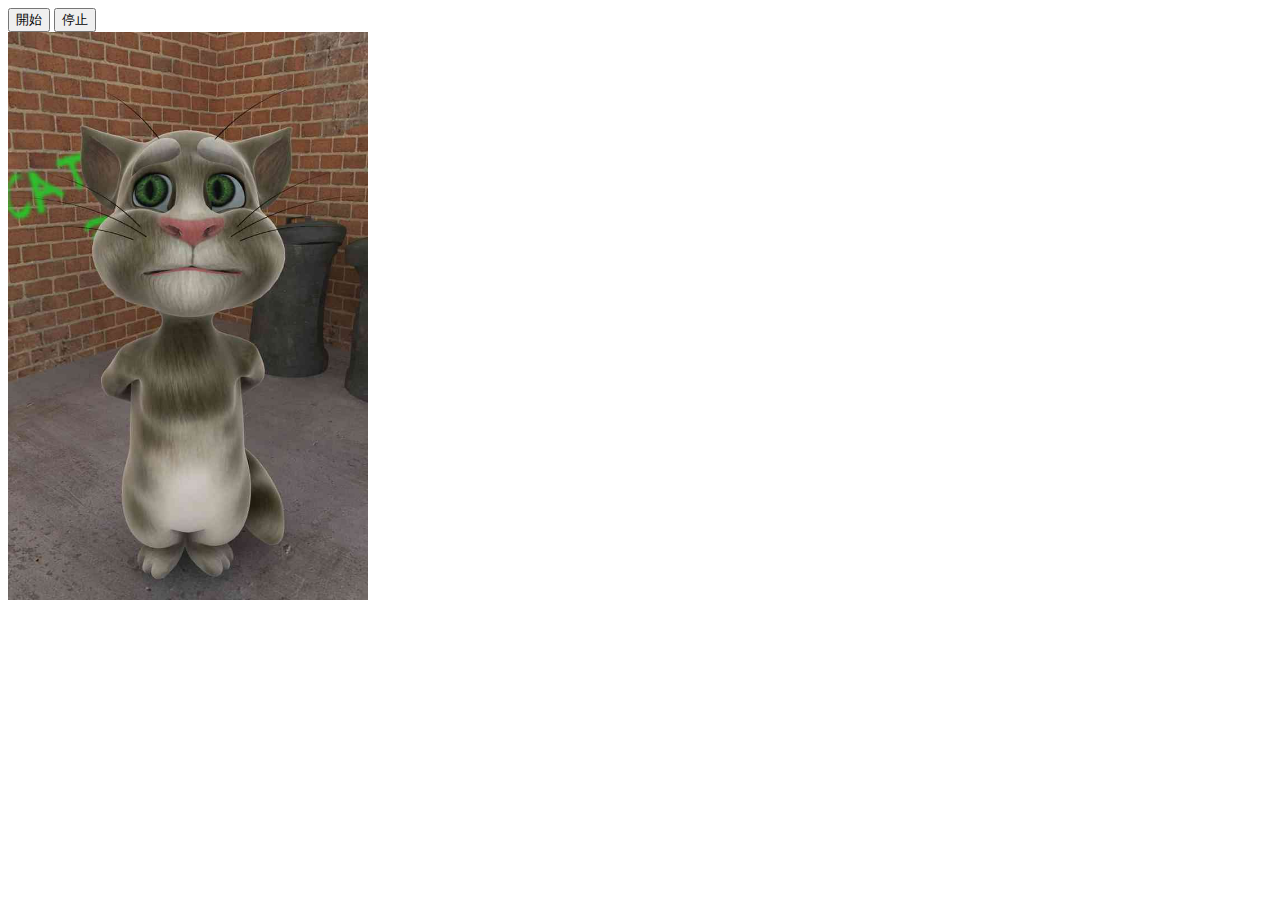
<file: Timer_tom_cat/TomCat.html>
<!DOCTYPE html>
<html>
<head>
    <meta charset="utf-8">
    <title> Tom cat</title>
    <style type="text/CSS">
      img {
            width:360px;
            height:568px;
        }
    
    </style>
    
    <script type="text/javascript" src="getElementFunction.js"></script>
    <script>
        
        $(function(){
            var timer=null;
            var index=0;
            $('bt1').onclick=function(){
                 if(timer==null)
                    {
                     timer=setInterval(changeview,100)
                    }
                   }
            $('bt2').onclick=function(){
                clearInterval(timer);
                timer=null;
               
            }
            function changeview()
             {
                 index++;
                 if(index>25)
                   {
                    index=0;
                   }
                   $('img').src="img2/angry/angry_"+format(index,2)+".jpg";
             }
             function format(index,num){
                 var str =index.toString();
                 while(str.length != num){
                     str="0"+str;
                 }
                 return str;
             }
        })
    
    
    
    </script>
</head>
<body>
    <input type="button"id="bt1" value="開始">
    <input type="button"id="bt2" value="停止"> 
    <br />
    <img src="img2/angry/angry_00.jpg" id="img"/>

</body>
</html>
</file>
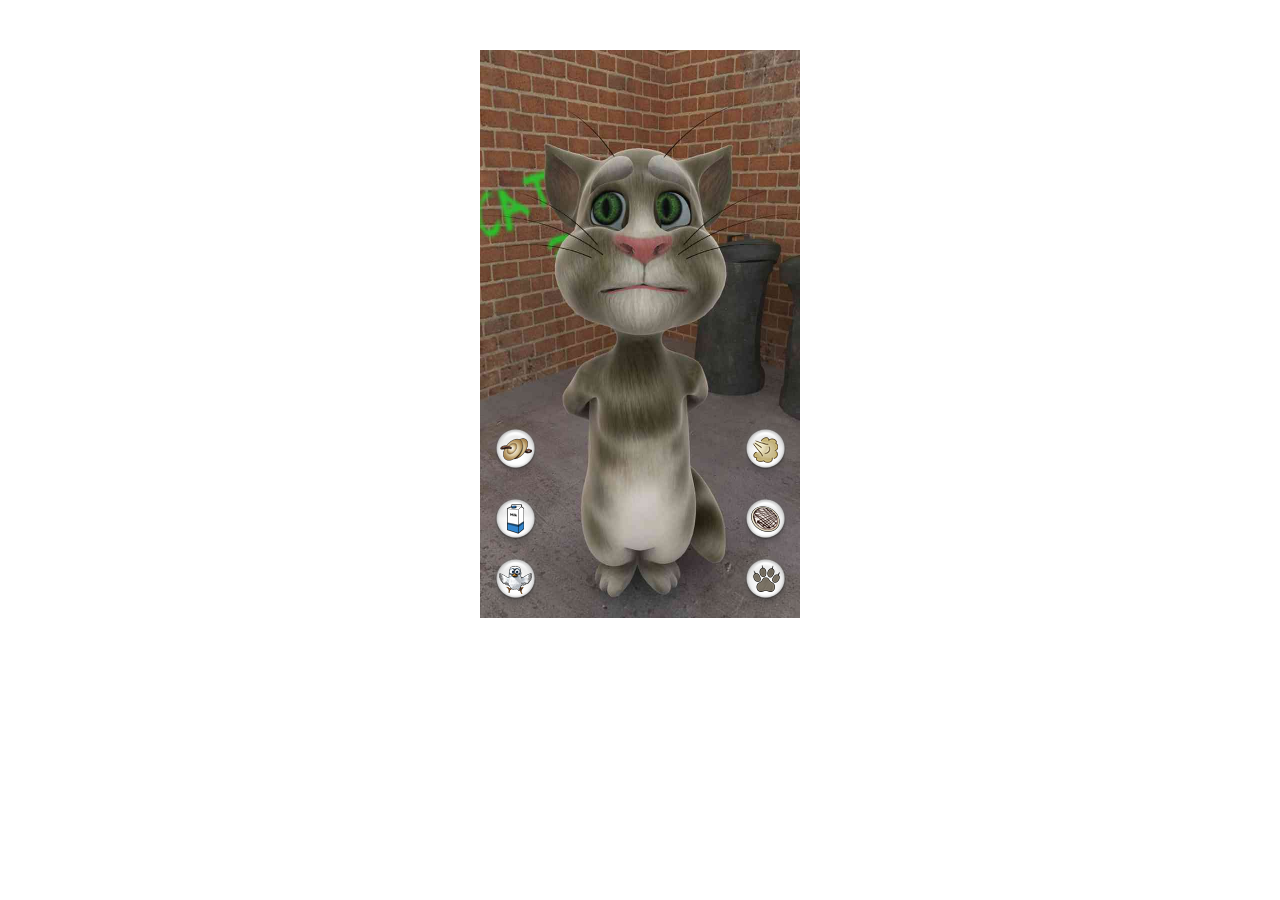
<file: Timer_tom_cat/TomCat_F.html>
<!DOCTYPE html>
<html>
    <head>

        <meta charset="UTF-8">
        <title></title>
        <style type="text/css">
            #box{
                width:320px;
                height:568px;
                margin: 50px auto;
                position: relative;
            }
            #box .bigImg{
                width: 320px;
                height:568px;
            }
            #box .bt{
                position: absolute;
                text-decoration: none;
            }
            #box .bt1{
                left:5px;
                bottom:135px;
            }
            #box .bt2{
                left:5px;
                bottom:65px;
            }
            #box .bt3{
                left:5px;
                bottom:5px;
            }
            #box .bt4{
                right:5px;
                bottom:135px;
            }
        
            #box .bt5{
                right:5px;
                bottom:65px;
            }
            #box .bt6{
                right:5px;
                bottom:5px;
            }
        </style>
        <script type="text/javascript" src="getElementFunction.js"></script>
        <script type="text/javascript">

            $(function(){
         
                var oImg=$('box').getElementsByTagName('img')[0];
                var aBt=$('box').getElementsByTagName('a');
                var Timer=null;
                var page=0;
                var currentBt=null;
                for(i=0;i<aBt.length;i++){
                    aBt[i].index=i;

                    aBt[i].onclick=function(){
                        //停止計時
                        stopTimer();
                        currentBt=this;
                        startTimer();
                    }
                }
                function startTimer(){
                    if(Timer==null){
                        Timer=setInterval(upDate,100);
                    }
                }

                function stopTimer(){
                     page=0;
                    clearInterval(Timer);
                    Timer=null;
                }
                function upDate(){
                    page++;
                    changeView();
                }
                function changeView(){
                    var tmp=currentBt.getElementsByTagName('img')[0];
                    console.log(tmp.alt);
                    console.log(page);
                    if(page>tmp.alt){
                        console.log('true');
                        page=0;
                        stopTimer();
                    }
                   
                    oImg.src="img2/"+tmp.name+'/'+tmp.name+'_'+format(page,2)+".jpg"
                    console.log("img2/"+tmp.name+'/'+tmp.name+'_'+format(page,2)+".jpg")
                }

                function format(index,num){
                 var str =index.toString();
                 while(str.length != num){
                     str="0"+str;
                 }
                 return str;
             }
                       // var picNum=[12,80,39,27,23,55];
            //     var picName=["cymbal","drink","eat","fart","pie","scratch"];
            })

        </script>
    </head>
    <body>
        <div id="box">
            <img src="img2/angry/angry_00.jpg" class="bigImg" />

  

            <a href="#" class="bt bt1"><img src="img2/Buttons/cymbal.png" name="cymbal" alt="12"/></a>
            <a href="#" class="bt bt2"><img src="img2/Buttons/drink.png" name="drink" alt="80" /></a>
            <a href="#" class="bt bt3"><img src="img2/Buttons/eat.png" name="eat" alt="39" /></a>
            <a href="#" class="bt bt4"><img src="img2/Buttons/fart.png" name="fart" alt="27" /></a>
            <a href="#" class="bt bt5"><img src="img2/Buttons/pie.png" name="pie" alt="23" /></a>
            <a href="#" class="bt bt6"><img src="img2/Buttons/scratch.png" name="scratch" alt="55" /></a>
        </div>

    </body>

</html>
</file>
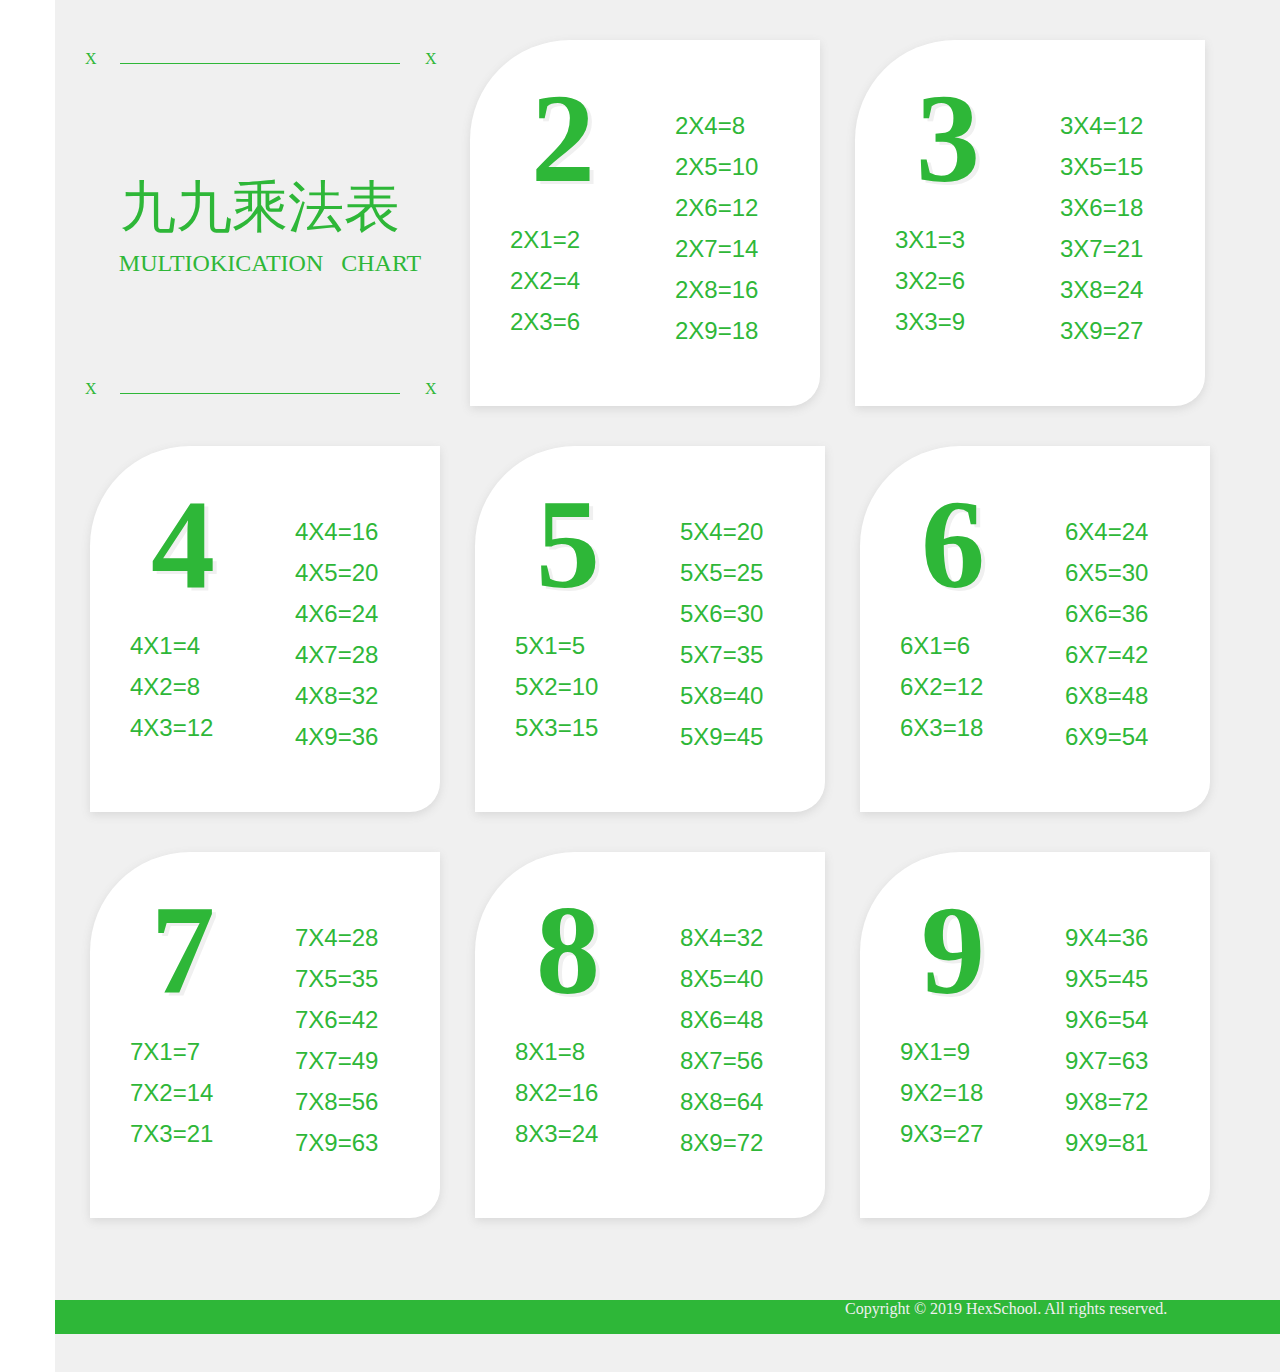
<file: undertwon01/undertwon01.html>
<!DOCTYPE html>
<html lang="en">

<head>
    <meta charset="UTF-8">
    <meta name="viewport" content="width=device-width, initial-scale=1.0">
    <meta http-equiv="X-UA-Compatible" content="ie=edge">
    <title>Document</title>
    <!-- <style type="text/css" src="undertwon1.css"></style> -->
    <link rel=stylesheet type="text/css" href="undertwon1.css">
    <script src="Wonload.js"></script>
    <script type="text/javascript">
        $(function () {
            var oBoard = document.createElement('div');
            oBoard.id="allBoard";
            document.body.appendChild(oBoard);
            var oBlock = document.createElement('div');
                oBlock.id ="first";
                oBoard.appendChild(oBlock);
            var oP1 = document.createElement('p');
                oP1.setAttribute('class','firstX');
                oP1.innerHTML="X";
                oBlock.appendChild(oP1);
            var oS1 = document.createElement('span');
                oS1.setAttribute('class','lineU');
                oBlock.appendChild(oS1);
            var oP01 = document.createElement('p');
                oP01.setAttribute('class','secondX');
                oP01.innerHTML="X";
                oBlock.appendChild(oP01);    
            var oP2 = document.createElement('p');
                oP2.setAttribute('class','wordLine');
                oP2.innerHTML='九九乘法表';
                oBlock.appendChild(oP2);    
            var oP3 = document.createElement('p');
                oP3.setAttribute('class','wordLine2');
                oP3.innerHTML='MULTIOKICATION &nbsp CHART';
                oBlock.appendChild(oP3);

            var oP4 = document.createElement('p');
                oP4.innerHTML="X";
                oP4.setAttribute('class','thirdX');
                oBlock.appendChild(oP4);

            var oS2 = document.createElement('span');
                oS2.setAttribute('class','lineD');
                oBlock.appendChild(oS2); 

            var oP5 = document.createElement('p');
                oP5.innerHTML="X";
                oP5.setAttribute('class','fourthX');    
                oBlock.appendChild(oP5);  
            for (var i = 2; i <= 9; i++) {
                var oBlock = document.createElement('div');
                oBlock.id ="block";
                oBoard.appendChild(oBlock);
                var oTitle = document.createElement('span');
                oTitle.innerHTML = i;
                oBlock.appendChild(oTitle);
                var oWriteUl = false;
                var oWriteUlDown = false;          
                for (var j= 1; j <= 9; j++) {
                    if (j <= 3 & oWriteUl == false) {
                        var oBlocku = document.createElement('ul');
                        oBlocku.setAttribute('class','up');
                        oBlock.appendChild(oBlocku);
                        oWriteUl = true;
                    } else if(j >= 4 & oWriteUlDown == false) {
                        var oBlockd = document.createElement('ul');
                        oBlockd.setAttribute('class','down');
                        oBlock.appendChild(oBlockd);
                        oWriteUlDown = true;
                    }
                    var oLi = document.createElement('li');
                    oLi.innerHTML = i + 'X' + j + '=' + (i * j);
                    if(j<= 3){
                              oBlocku.appendChild(oLi);
                           }else{
                             oBlockd.appendChild(oLi);
                            }
                    
                }
            }
            var oBlock = document.createElement('div');
                oBlock.id ="last";
                oBoard.appendChild(oBlock);
                var oP5 = document.createElement('p');
                oP5.innerHTML="Copyright © 2019 HexSchool. All rights reserved.";
                oP5.setAttribute('class','lastP');
                oBlock.appendChild(oP5);
        })
        
    </script>

</head>

<body>
  
</body>

</html>
</file>
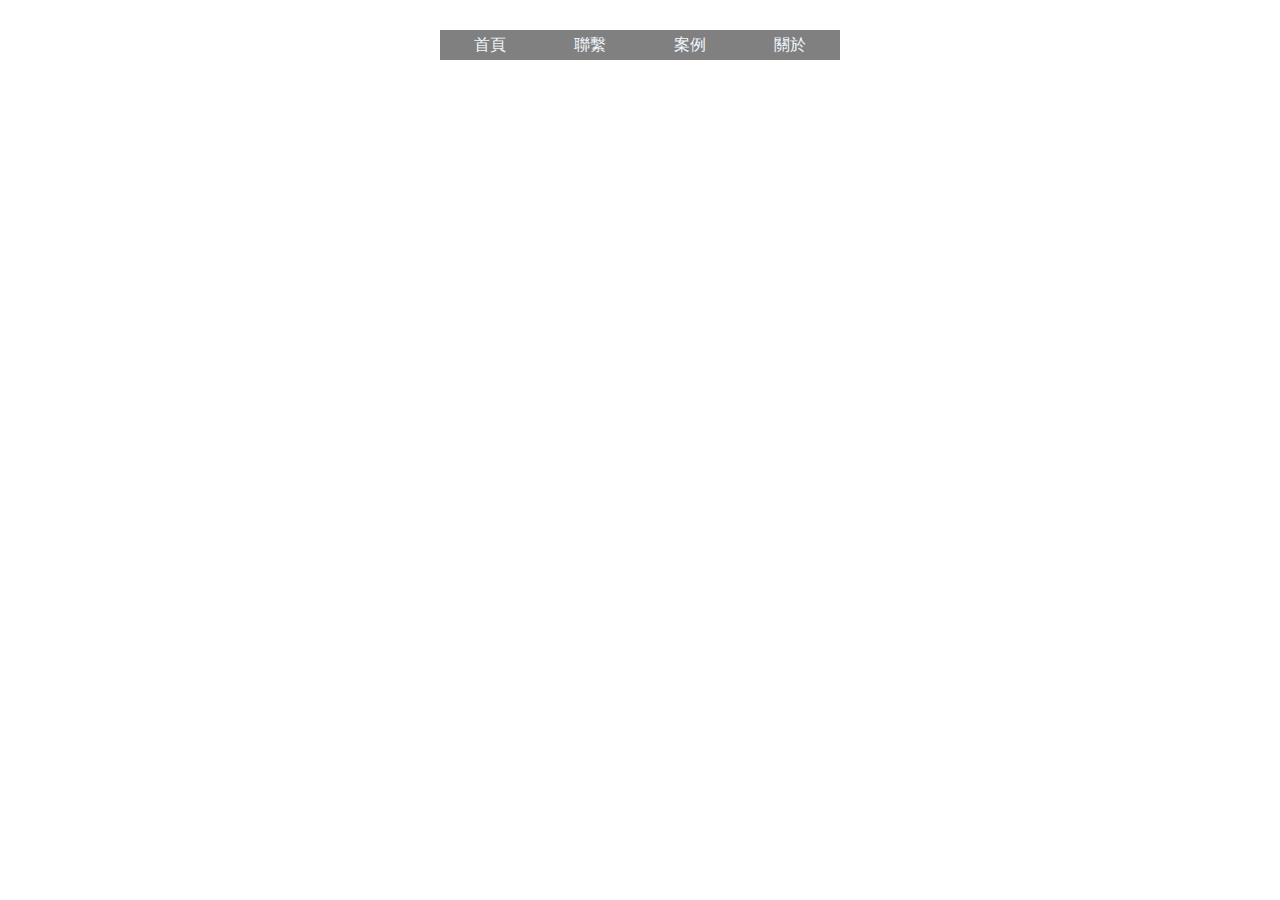
<file: EX_JAVASCRIPT/charpter9/9_DOM_menu02.html>
<!DOCTYPE html>
<html lang="en">
<head>
    <meta charset="UTF-8">
    <meta name="viewport" content="width=device-width, initial-scale=1.0">
    <meta http-equiv="X-UA-Compatible" content="ie=edge">
    <title>Document</title>
    <style type="text/css">
        *{
            margin: 0;
            padding: 0;
        }
        ul{
            width: 400px;
            height: 30px;
            margin: 30px auto;
            background: gray;
        }
        li{
            list-style: none;
            float: left;
            width: 100px;
            height:30px;
            line-height: 30px;
            text-align: center;
        }
        li a{
            text-decoration: none;
            color: aliceblue;
            display: block;
        }
        .active{
            background: red;
        }
        li .content{
            background: blue;
            display: none;
        }
        
    </style>
    <script type="text/javascript" src="zyz.js"></script>
    <script type="text/javascript">
        $(function(){
            var aLi=document.getElementsByTagName('li');
             var currentLi=null;
            var currentCt=null;
            for(var i=0;i<aLi.length;i++){
                //滑鼠移入觸動事件
                aLi[i].onmouseover=function(){
                    // 將滑入li className設定為active選單呈現紅色
                    this.className="active";
                    // currentCt 為取得當前滑入選單中子項目元素div 
                    currentCt=this.getElementsByTagName('div')[0];
                    //console.log(currentCt);
                    //將div顯示
                    currentCt.style.display='block';
                }
                //滑鼠滑出後 將選單highlight取消 子選單隱藏
                aLi[i].onmouseout=function(){
                    this.className='';
                    //getElementsByTagName型態為array
                    currentCt=this.getElementsByTagName('div')[0];
                    
                    // currentLi=this.getElementsByTagName('div');
                    // console.log(currentLi.length);
                    // for(j=0;j<currentLi.length;j++)
                    // {
                    //     console.log(currentLi[j]);
                    // }
                    //將div隱藏
                    currentCt.style.display='none';
                }
            }
        })
    
    </script>

</head>
<body>
    <ul>
        <li>
            <a href="#" class="title">首頁</a>
            <div class="content">
                <!-- a[href="#"]{首頁$}*5 -->
                <a href="#">首頁1</a>
                <a href="#">首頁2</a>
                <a href="#">首頁3</a>
                <a href="#">首頁4</a>
                <a href="#">首頁5</a>
            </div>
        </li>
        <li>
            <a href="#" class="title">聯繫</a>
            <div class="content">
                <a href="#">聯繫1</a>
                <a href="#">聯繫2</a>
                <a href="#">聯繫3</a>
                <a href="#">聯繫4</a>
                <a href="#">聯繫5</a>   
            </div>
        </li>
        <li>
            <a href="#" class="title">案例</a>
            <div class="content">
                <a href="#">案例1</a>
                <a href="#">案例2</a>
                <a href="#">案例3</a>
                <a href="#">案例4</a>
                <a href="#">案例5</a>
            </div>
        </li>
        <li>
            <a href="#" class="title">關於</a>
            <div class="content">
                <a href="#">關於1</a>
                <a href="#">關於2</a>
                <a href="#">關於3</a>
                <a href="#">關於4</a>
                <a href="#">關於5</a>
            </div>
        </li>
    </ul>
</body>
</html>
</file>
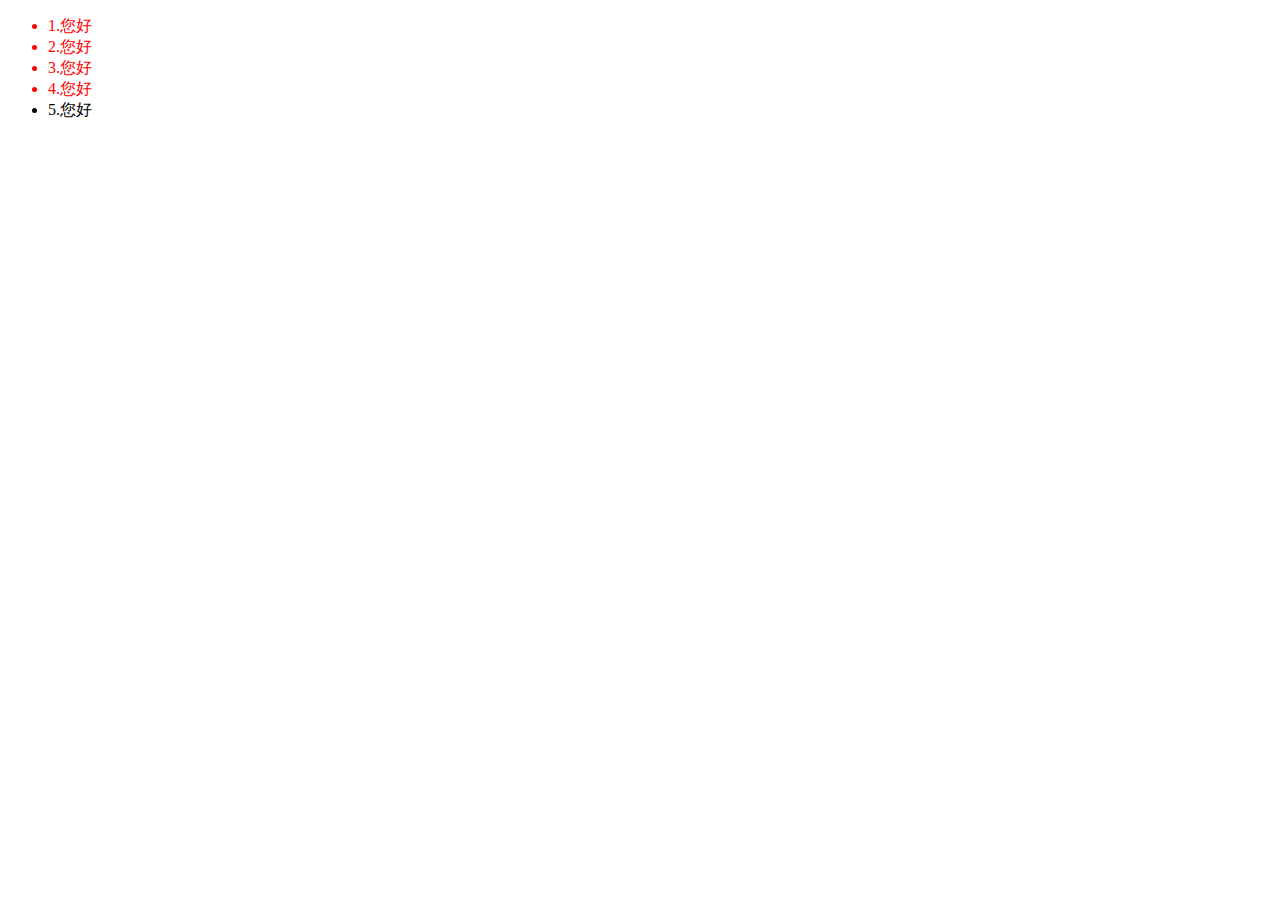
<file: EX_JAVASCRIPT/charpter9/9_DOM_node01.html>
<!DOCTYPE html>
<html lang="en">
<head>
    <meta charset="UTF-8">
    <meta name="viewport" content="width=device-width, initial-scale=1.0">
    <meta http-equiv="X-UA-Compatible" content="ie=edge">
    <title>Document</title>
    <script src="zyz.js"></script>
    <script type="text/javascript">
        $(function(){
             //document.getElementById()
             //document.getElementsByTagName()
            //document.getElementsByclassName()
          
            var aList=getElementByClassName(document,'section','li');
            for(var i=0;i<aList.length;i++)
                {
                    aList[i].style.color='red';
                }
            /*
            *要獲的元素的的子元素
            *className
            *tagName 標籤名
            */
            function getElementByClassName(object,className,tagName)
            {

                //取得每一個 li 的className 組成一個陣列
                /*
                  aEle=[section section1 section section,
                        section section2,
                        section section3 center,
                        clearfix section,
                        section4]
                */
                var aEle=object.getElementsByTagName(tagName);
                //定義一個空陣列存放要尋找的classname
                var arr=[];
                //遍歷取得的calssName陣列
                for(var i=0;i<aEle.length;i++)
                {
                    //由於每一項className 可能由多個字串組成 將其拆分放置names
                    /*
                      i=0:names= [section,section1,section,section],
                      i=1:names= [section,section2],
                      i=2:names= [section,section3,center],
                      i=3:names= [clearfix,section],
                      i=4:names= [section4]
                    */
                    var names=aEle[i].className.split(' ');
                    //console.log(aEle[i]);
                    for(var j=0;j<names.length;j++)
                        {
                            //console.log(names[j]);
                            //若字串中擁有與classname相同字串
                            //存入arr[] 並跳出此次i的判斷
                            if(names[j] == className){
                                arr.push(aEle[i]);
                                break;
                            }
                        }
                }
            return arr;
            }
        })
    </script>
</head>
<body>
    <ul>
        <li class="section section1 section section">1.您好</li>
        <li class="section section2">2.您好</li>
        <li class="section section3 center">3.您好</li>
        <li class="clearfix section">4.您好</li>
        <li class="section4">5.您好</li>
    </ul>
</body>
</html>
</file>
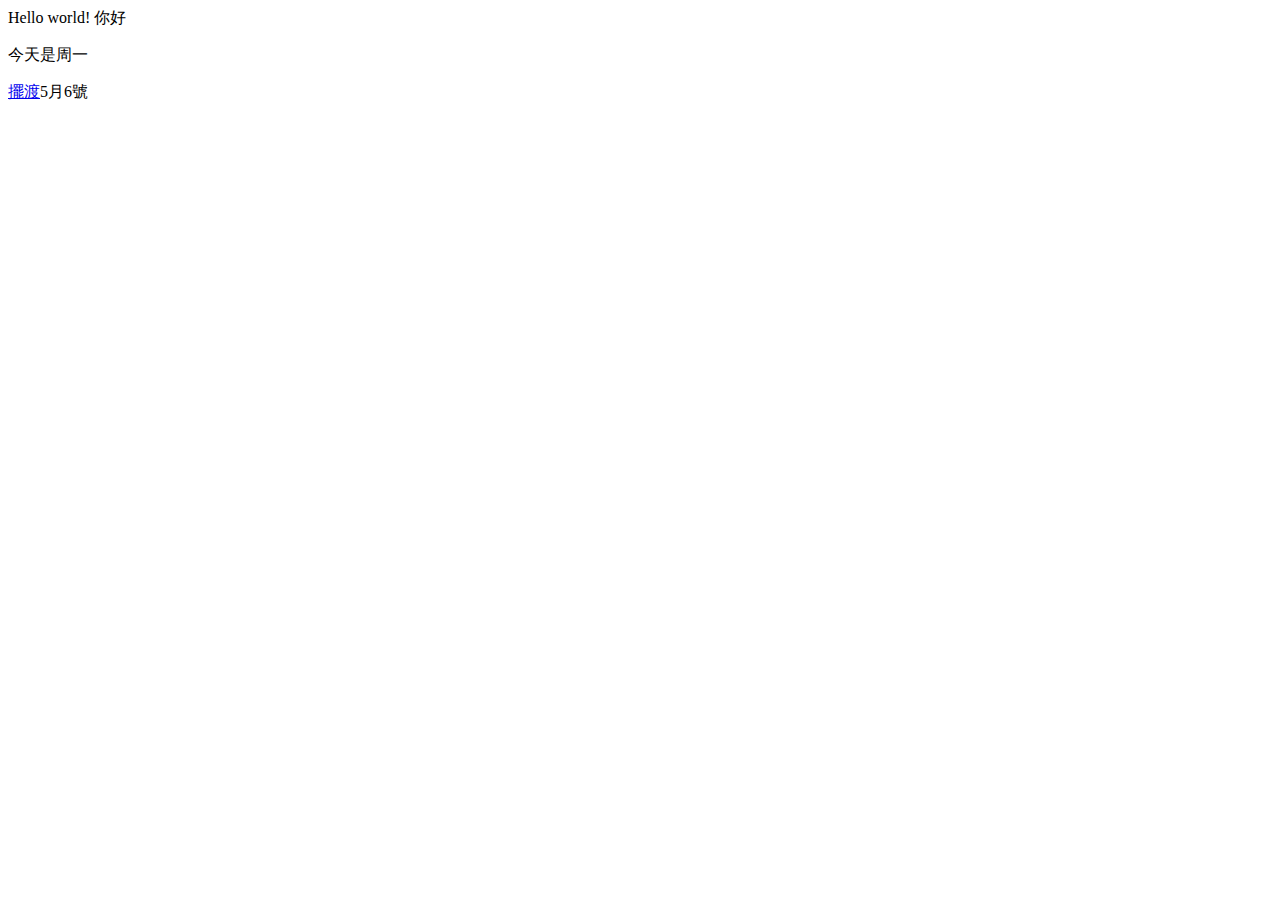
<file: EX_JAVASCRIPT/charpter9/9_DOM_node04.html>
<!DOCTYPE html>
<html lang="en">
<head>
    <meta charset="UTF-8">
    <meta name="viewport" content="width=device-width, initial-scale=1.0">
    <meta http-equiv="X-UA-Compatible" content="ie=edge">
    <title>Document</title>

    <script type="text/javascript" src="zyz.js"></script>
    <script type="text/javascript">
        $(function(){
            var oBox=$("box");
            var nodes=oBox.childNodes;
            // alert(nodes.length);

            for(var i=0; i<nodes.length;i++)
                {
                    if(nodes[i].nodeType==1){
                        // alert(nodes[i].nodeName);
                        //注意大小寫
                        if(nodes[i].nodeName.toLocaleLowerCase()=='span'){
                            // alert('span標籤');
                            // alert(nodes[i].nodeValue);
                            // alert(nodes[i].innerHTML);
                        }
                    }else if(nodes[i].nodeType==2){
                        // alert(nodes[i].nodeName);
                    }else if(nodes[i].nodeType==3){
                        // alert(nodes[i].nodeName);
                    }

                }
              var oTest=$('test');
            //   oTest.innerHTML='<h1>DOM操作</h1>';
            //   oTest.childNodes[0].nodeValue='<h1>DOM操作</h1>>';

            var oView=$("view");
 
            alert(oView.firstChild.nodeName);
            alert(oView.lastChild.nodeName);
            alert(oView.parentNode.nodeName);
            alert(oView.lastChild.previousSibling.nodeName);
            alert(oView.firstChild.nextSibling.nodeName);



        });
    </script>
</head>
<body>

    <!-- IE 只有一個子節點  非IE有三個 -->
    <!-- <div id="box">
        <a herf="#">Hello world!</a>
    </div> -->

    <div id="box">
        <a herf="#">Hello world!</a>
        <span>你好</span>
    </div>

    <div id="test">



    </div>

    
    <div id="view"><p>今天是周一</p><a href="#">擺渡</a><span>5月6號</span></div>
</body>
</html>
</file>
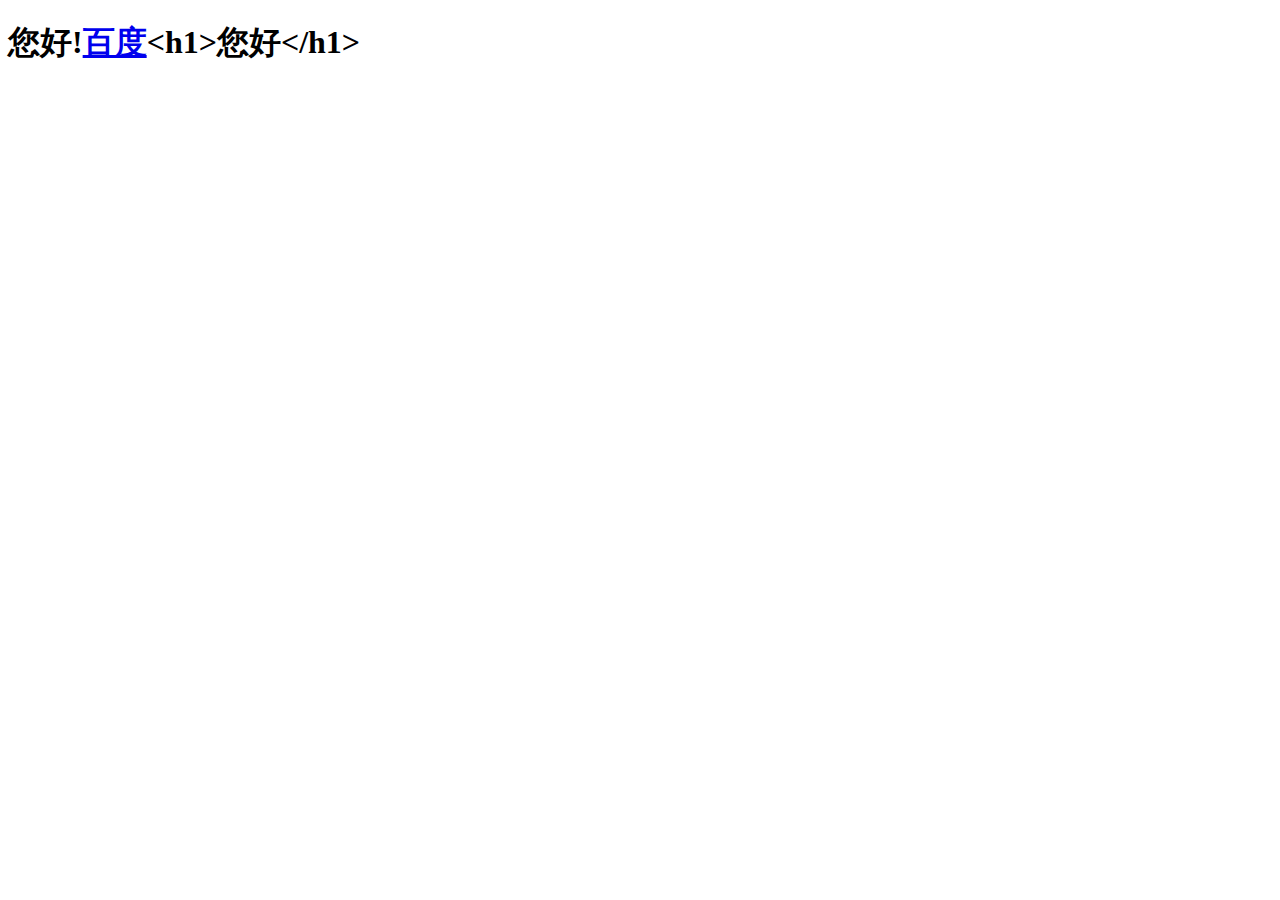
<file: EX_JAVASCRIPT/charpter9/9_DOM_nodeOperation06.html>
<!DOCTYPE html>
<html lang="en">
<head>
    <meta charset="UTF-8">
    <meta name="viewport" content="width=device-width, initial-scale=1.0">
    <meta http-equiv="X-UA-Compatible" content="ie=edge">
    <title>Document</title>

    <script type="text/javascript" src="zyz.js"></script>
    <script type="text/javascript">
        window.onload=function(){

        var oTitle =document.createElement('h1');
        oTitle.innerHTML="您好!";
        document.body.appendChild(oTitle);

        var oBd=document.createElement('a');
        oBd.href="#";
        oBd.innerHTML="百度";
        // document.body.appendChild(oBd);
    
        //與oTitle為父子關係
        oTitle.appendChild(oBd);

        var oText=document.createTextNode('<h1>您好</h1>');
        oTitle.appendChild(oText);

        }
   
        
    </script>
</head>
<body>
    
</body>
</html>
</file>
<file: undertwon01/undertwon1.css>
/* <style type=text/css> */
     *{
         margin: 0;
         padding:0;
     }

   #allBoard{
                  width:1280px;
                  height:1372px;
                  background:#F0F0F0 no-repeat padding-box;
                  margin-left: 55px;
            }
   #allBoard #first{
                    width:350px;
                    height:366px;
                    float: left;
                    margin-left: 10px;
                    padding-left:20px;
                    padding-top:30px;
                    }
   #allBoard #block{
                    width:350px;
                    height:366px;
                    background:#FFFFFF 0% 0% no-repeat padding-box;
                    box-shadow: 0px 3px 10px #D8D8D8;
                    border-radius: 100px 0px 30px 0px;
                    opacity: 1;
                    float: left;
                    margin-left: 35px;
                    margin-top: 40px;
                    }
    .firstX{
             position: absolute;
             width:14px;
             height:28px;
             top: 50px;
             left:85px;
             color:#2EB738;
           }
    .secondX{
             position: absolute;
             width:14px;
             height:28px;
             top: 50px;
             left:425px;
             color:#2EB738;
           }
    .thirdX{
             position: absolute;
             width:14px;
             height:28px;
             top: 380px;
             left:85px;
             color:#2EB738;
           }
    .fourthX{
             position: absolute;
             width:14px;
             height:28px;
             top: 380px;
             left:425px;
             color:#2EB738;
           }
     .wordLine{
               width: 280px;
               height: 78;
               color:#2EB738;
               position: absolute;
               font-size:56px ;
               top: 170px;
               left: 120px;
               text-align: center;
               letter-spacing: 0;
              }
     .wordLine2{
               width: 320px;
               height: 28;
               color:#2EB738;
               position: absolute;
               font-size:24px ;
               top: 250px;
               left: 110px;
               text-align: center;
         
              }
    .lineU{
            width: 280px;
            height: 1px;
            border-top: solid #2EB738 1px; 
            position: absolute;
             top: 63px;
             left:120px;
             margin: 0;
          }
    .lineD{
            width: 280px;
            height: 1px;
            border-top: solid #2EB738 1px; 
            position: absolute;
             top: 393px;
             left:120px;
             margin: 0;
          }
    span{
          color:#2EB738;
          text-align: left;
          font: Bold 128px/128px Helvetica Neue;
          text-shadow: 4px 3px 0px #F0F0F0;
          opacity: 1;
          position: absolute;
          margin-top:34px;
          margin-left: 61px;
          float: left;
          }
    ul{
        float: left;
        list-style-type: none;
        font: 24px Helvetica;
        text-align: left;
        color:#2EB738;
        letter-spacing: 0;
        opacity: 1;
        margin-top:187px;
        
    }

    ul.up{
           float: left;
           margin-top:187px;
           margin-left:40px;
           line-height: 10px;
          }
    ul.down{
           float: right;
           margin-top:64px;
           margin-right:40px;
     
          }
    li{
        margin-top:8px;
        width:105px;
        height:33px;
    }

    #last{
           position: absolute;
           width:1280px;
           height:34px;
           background:#2EB738;
           top:1300px;           
    }
    .lastP{
           width:1000px;
           height:34px;
           color:#F0F0F0 ;
           text-align: left;
           margin-left: 790px;;
          }

    /* </style> */
</file>
